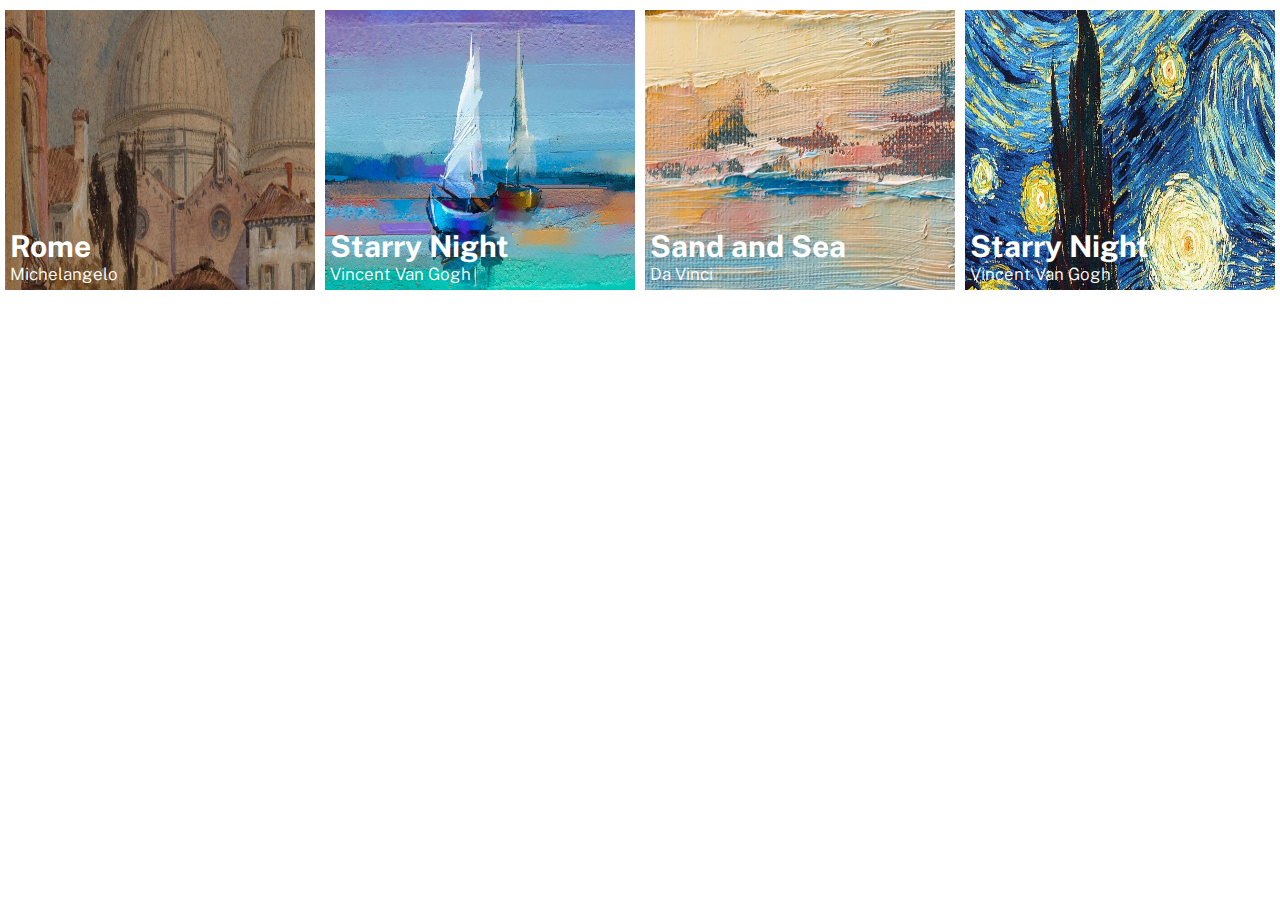
<file: desafio-2/index.html>
<!DOCTYPE html>
<html lang="en">

<head>
    <meta charset="UTF-8">
    <meta http-equiv="X-UA-Compatible" content="IE=edge">
    <meta name="viewport" content="width=device-width, initial-scale=1.0">
    <title>Lista de imagens com Flexbox</title>
    <link rel="stylesheet" href="./src/reset.css">
    <link rel="stylesheet" href="./src/style.css">
    <link rel="preconnect" href="https://fonts.googleapis.com">
    <link rel="preconnect" href="https://fonts.gstatic.com" crossorigin>
    <link href="https://fonts.googleapis.com/css2?family=Public+Sans:wght@300;400;800&family=Roboto:ital,wght@0,100;0,300;0,500;1,100;1,300&family=Source+Serif+Pro:wght@300;400;600&display=swap" rel="stylesheet">

</head>

<body>

    <section class="images" id="image">

        <div class="image">

            <h2>Rome</h2>
            <p>Michelangelo</p>
            <img src="./src/images/6.jpg" alt="tomatoes" />

        </div>

        <div class="image">

            <h2>Starry Night</h2>
            <p>Vincent Van Gogh</p>
            <img src="./src/images/3.jpg" alt="landscape" />

        </div>

        <div class="image">

            <h2>Sand and Sea</h2>
            <p>Da Vinci</p>
            <img src="./src/images/4.jpg" alt="plants" />

        </div>

        <div class="image">

            <h2>Starry Night</h2>
            <p>Vincent Van Gogh</p>
            <img src="./src/images/5.jpg" alt="flowers" />

        </div>

    </section>





</body>

</html>
</file>
<file: desafio-2/src/style.css>
html {
    font-size: 62.5%;
}

body {
    display: grid;
    grid-template-areas: "images images images images";
    grid-template-columns: repeat(4, 1fr);
    font-size: 1.6rem;
    font-family: 'Public Sans', sans-serif;
    font-weight: 400;
    color: #fff;
}

.images {
    grid-area: projects;
    display: grid;
    grid-template-columns: repeat(4, 1fr);
    position: relative;
}

.images h2 {
    font-weight: 700;
    font-size: 3rem;
    position: absolute;
    padding: 10px 0 40px 10px;
    bottom: 0;
}

.images p {
    font-weight: 300;
    font-size: 1.7rem;
    position: absolute;
    padding: 10px 0 20px 10px;
    bottom: 0;
}

.images img {
    height: 300px;
    width: 100%;
    padding: 10px 5px;
}

@media(max-width: 768px) {
    .images {
        grid-template-columns: 1fr 1fr;
        grid-template-rows: 1fr 1fr;
    }
}

@media(max-width: 425px) {
    .images {
        grid-template-columns: 1fr;
        grid-template-rows: 1fr;
    }
}
</file>
